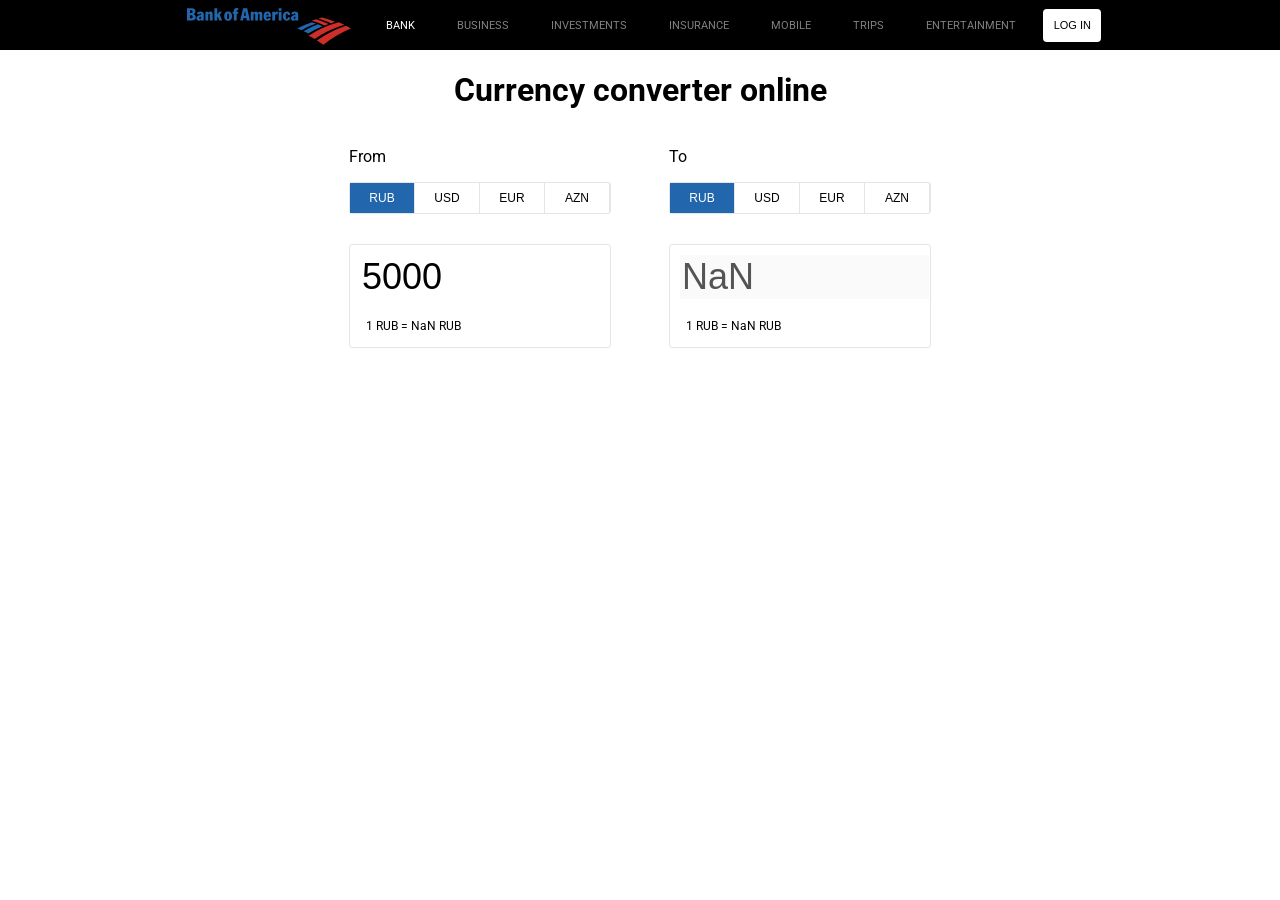
<file: index.html>
<!DOCTYPE html>
<html lang="en">

<head>
    <meta charset="UTF-8">
    <meta http-equiv="X-UA-Compatible" content="IE=edge">
    <meta name="viewport" content="width=device-width, initial-scale=1.0">
    <link rel="stylesheet" href="style.css">
    <title>Converter by Max</title>
</head>

<body>
    <div class="header">
        <div class="insideHeader">
            <div class="logo">
                <img src="logo.svg" alt="">
            </div>
            <div class="listOfTabs">
                <a class="clickedTab" href="#">BANK</a>
                <a href="#">BUSINESS</a>
                <a href="#">INVESTMENTS</a>
                <a href="#">INSURANCE</a>
                <a href="#">MOBILE</a>
                <a href="#">TRIPS</a>
                <a href="#">ENTERTAINMENT</a>
            </div>
            <div class="enterButton">
                <button>LOG IN</button>
            </div>
        </div>
    </div>

    <div class="main">
        <div class="insideMain">
            <h1>Currency converter online</h1>
            <div class="converter">
                <div class="leftSide">
                    <p>From</p>
                    <div class="valuesLeft">
                        <button class="baseCurrency clicked">RUB</button>
                        <button class="baseCurrency">USD</button>
                        <button class="baseCurrency">EUR</button>
                        <button class="baseCurrency">AZN</button>
                    </div>
                    <div class="amount">
                        <input class="entered" id="input" type="number" value="5000" />
                        <p class="rateL">1 RUB = 1.0000 RUB</p>
                    </div>
                </div>

                <div class="rightSide">
                    <p>To</p>
                    <div class="valuesRight">
                        <button class="targetCurrency clicked">RUB</button>
                        <button class="targetCurrency">USD</button>
                        <button class="targetCurrency">EUR</button>
                        <button class="targetCurrency">AZN</button>
                    </div>
                    <div class="amount">
                        <input class="result" id="output" value='5000' disabled />
                        <p class="rateR">1 RUB = 1.0000 RUB</p>
                    </div>

                </div>
            </div>
        </div>
    </div>

    <script src="script.js"></script>
</body>

</html>
</file>
<file: style.css>
@import url('https://fonts.googleapis.com/css2?family=Roboto:wght@500&display=swap');

body {
  padding: 0;
  margin: 0;
  font-family: Roboto, sans-serif;
}

.header {
  background: black;
}

.insideHeader {
  width: 950px;
  height: 50px;
  margin: auto;
  display: flex;
  justify-content: space-around;
  align-items: center;
}

.listOfTabs {
  width: 630px;
  display: flex;
  justify-content: space-between;
}

a {
  color: grey;
  text-decoration-line: none;
  font-size: 11px;
}

a.clickedTab {
  color: white;
}

.enterButton button {
  border: none;
  width: 58px;
  height: 33px;
  font-style: normal;
  font-weight: 500;
  font-size: 11px;
  line-height: 13px;
  background-color: white;
  border-radius: 4px;
}

.enterButton button:hover {
  cursor: pointer;
}


.insideMain {
  width: 650px;
  margin: auto;
}

h1 {
  display: flex;
  justify-content: center;
}

.converter {
  width: 640px;
  margin: auto;
  display: flex;
  justify-content: space-around;
  align-items: center;
}

.valuesLeft,
.valuesRight {
  height: 30px;
  width: 260px;
  display: flex;
  justify-content: space-around;
  align-items: center;
  border: 1px solid #e5e5e5;
  border-radius: 3px;
}

.amount {
  margin-top: 30px;
  width: 260px;
  height: 102px;
  border: 1px solid #e5e5e5;
  border-radius: 3px;
}

.baseCurrency,
.targetCurrency {
  width: 80px;
  border-right: 1px solid #e5e5e5;
  display: flex;
  justify-content: center;
  align-items: center;
  height: 30px;
  font-size: 12px;
  cursor: pointer;
  background: none;
}
button {
  border: none;
}

.clicked {
  background-color: #2267ad;
  color: white;
}

input {
  width: 245px;
  margin-top: 10px;
  margin-left: 10px;
  font-size: 36px;
  border: none;
  outline: none;
}

input::-webkit-outer-spin-button,
input::-webkit-inner-spin-button {
  -webkit-appearance: none;
  margin: 0;
}

.result {
  width: 245px;
  margin-top: 10px;
  margin-left: 10px;
  font-size: 36px;
}

.rateL {
  margin-top: 20px;
  margin-left: 16px;
  font-size: 12px;
}

.rateR {
  margin-top: 20px;
  margin-left: 16px;
  font-size: 12px;
}
</file>
